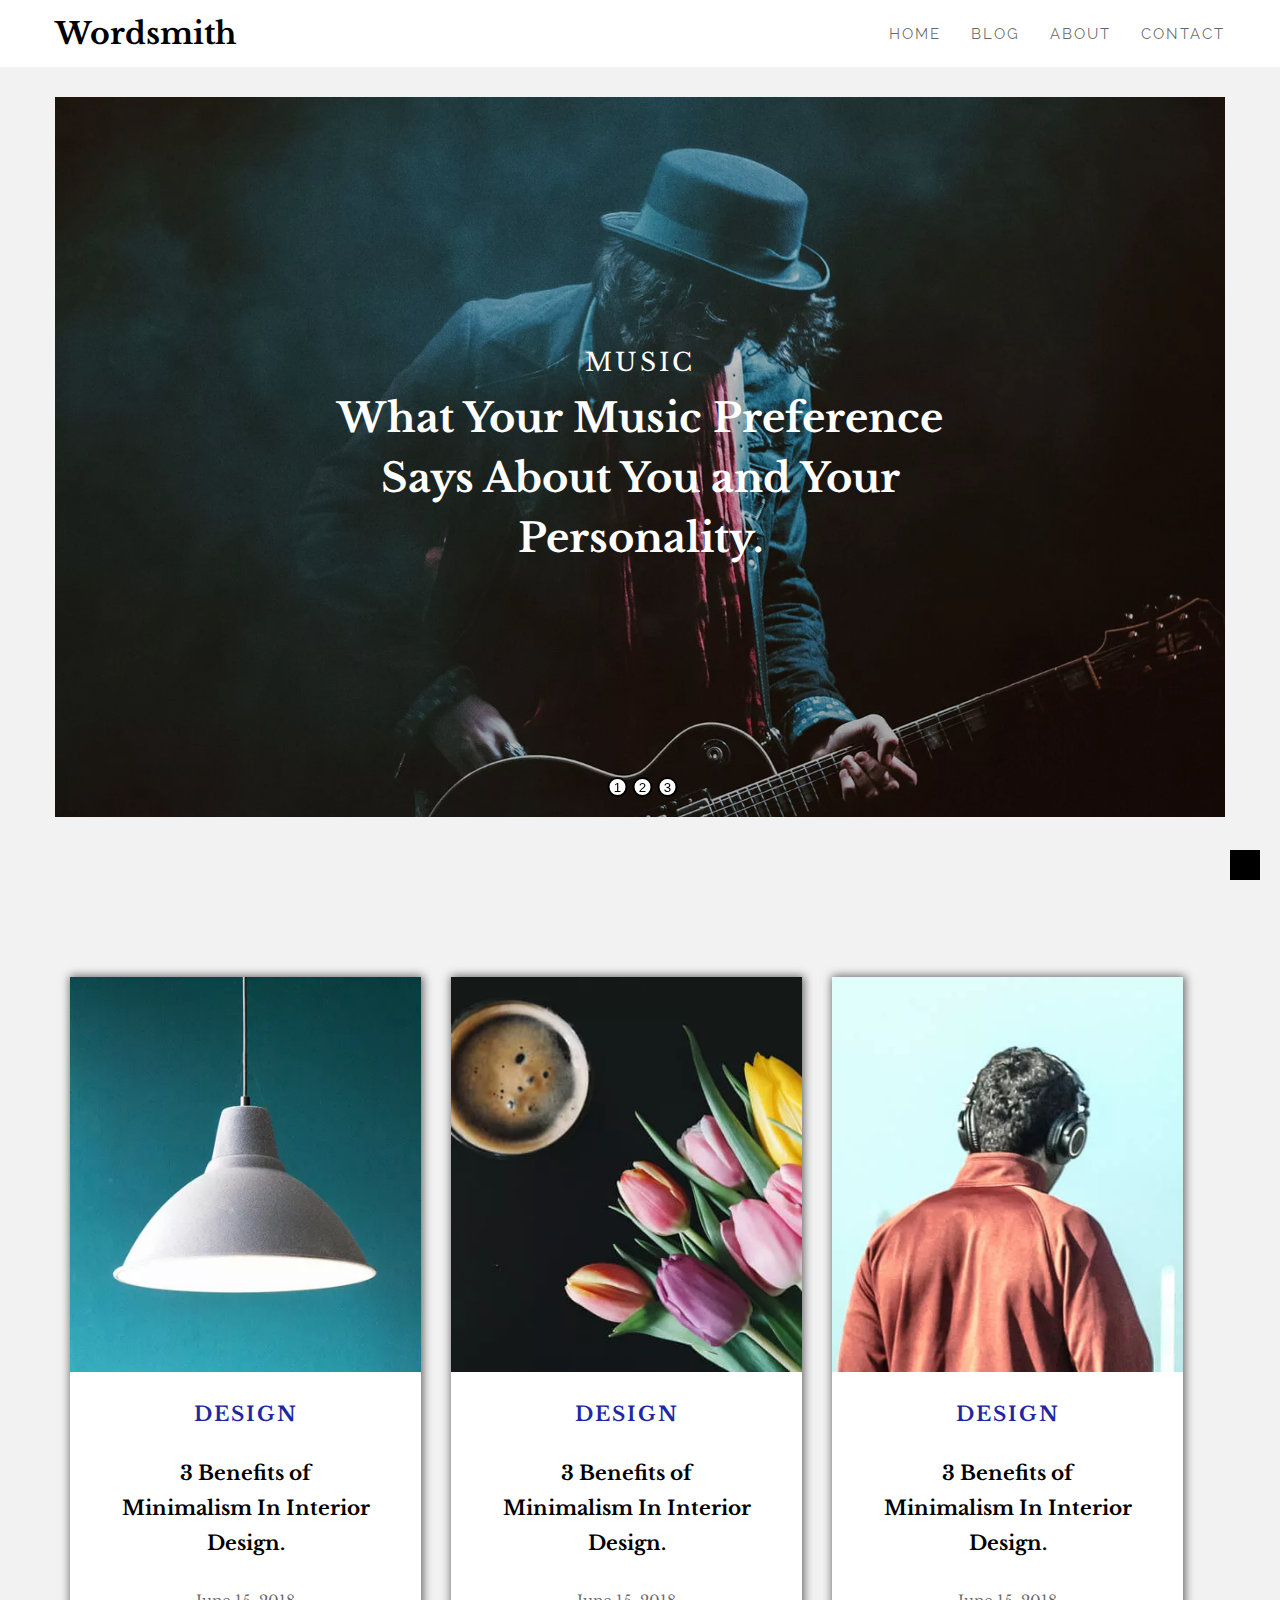
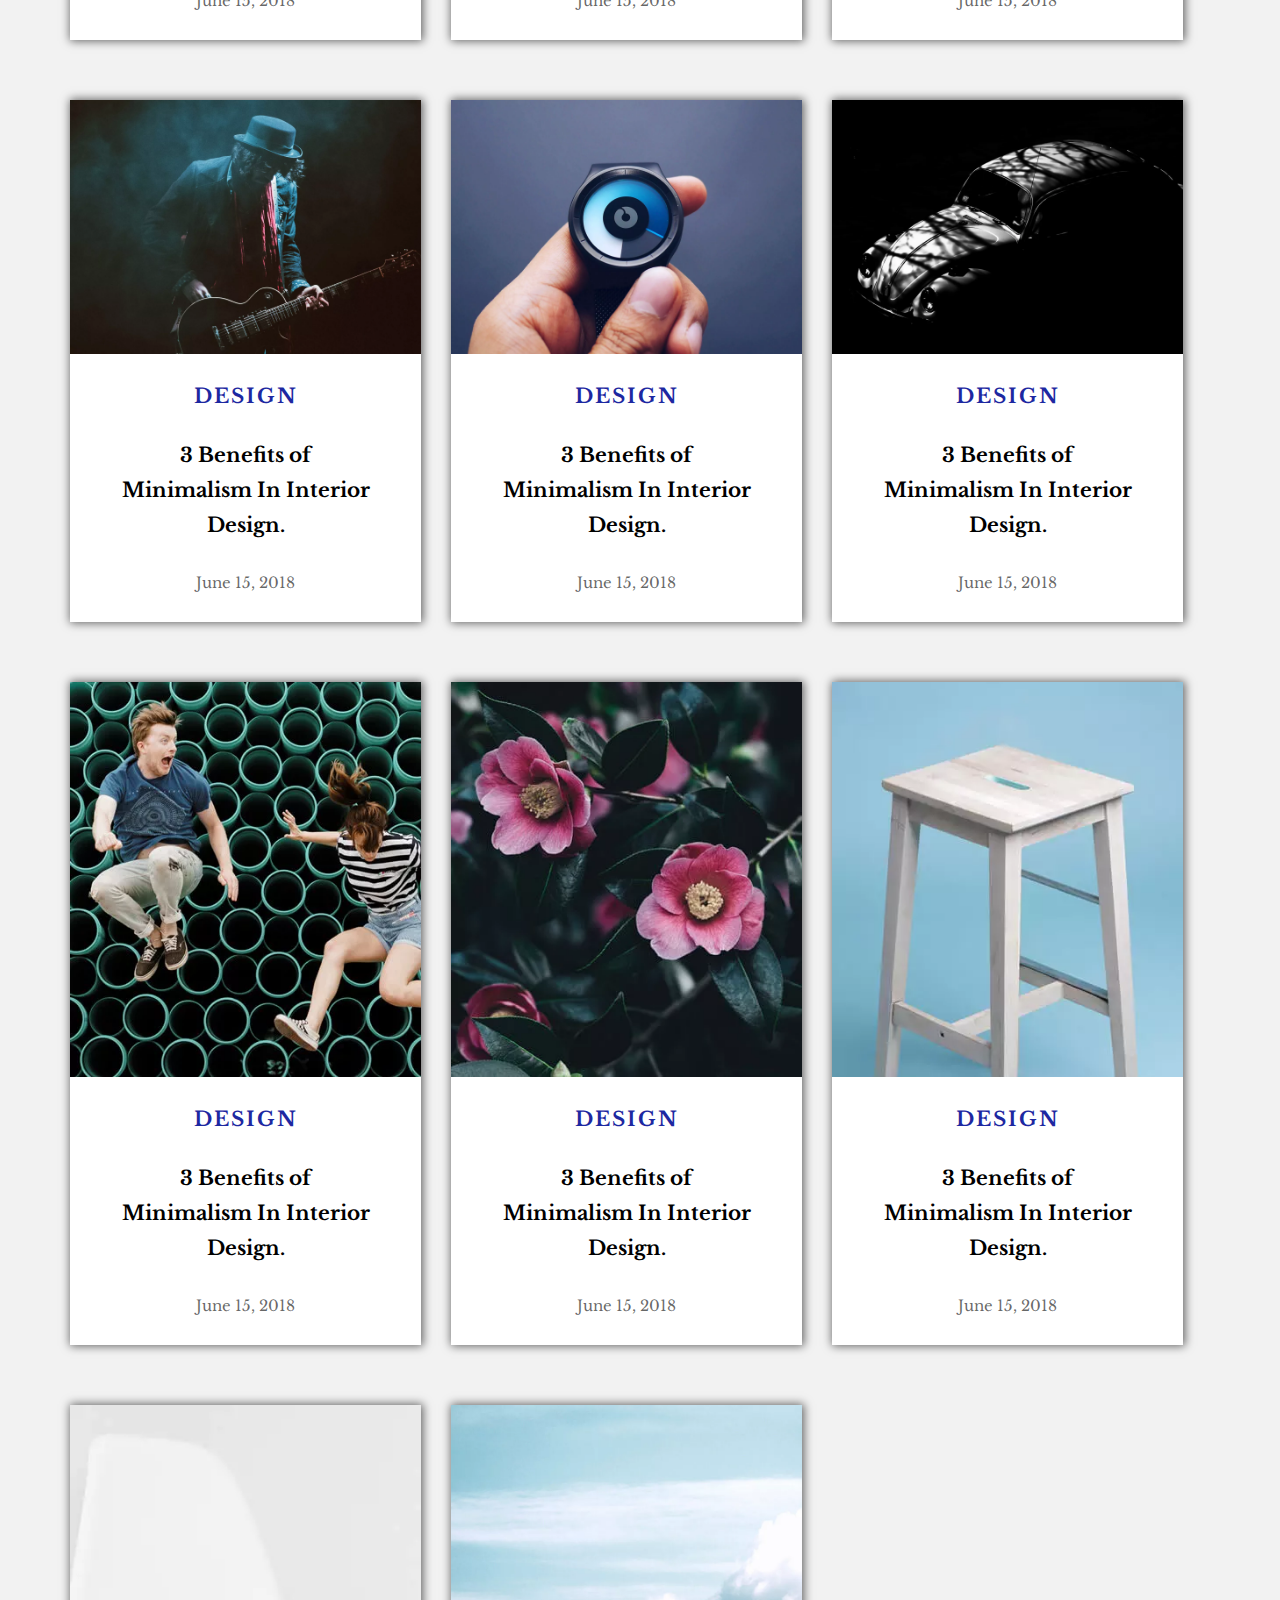
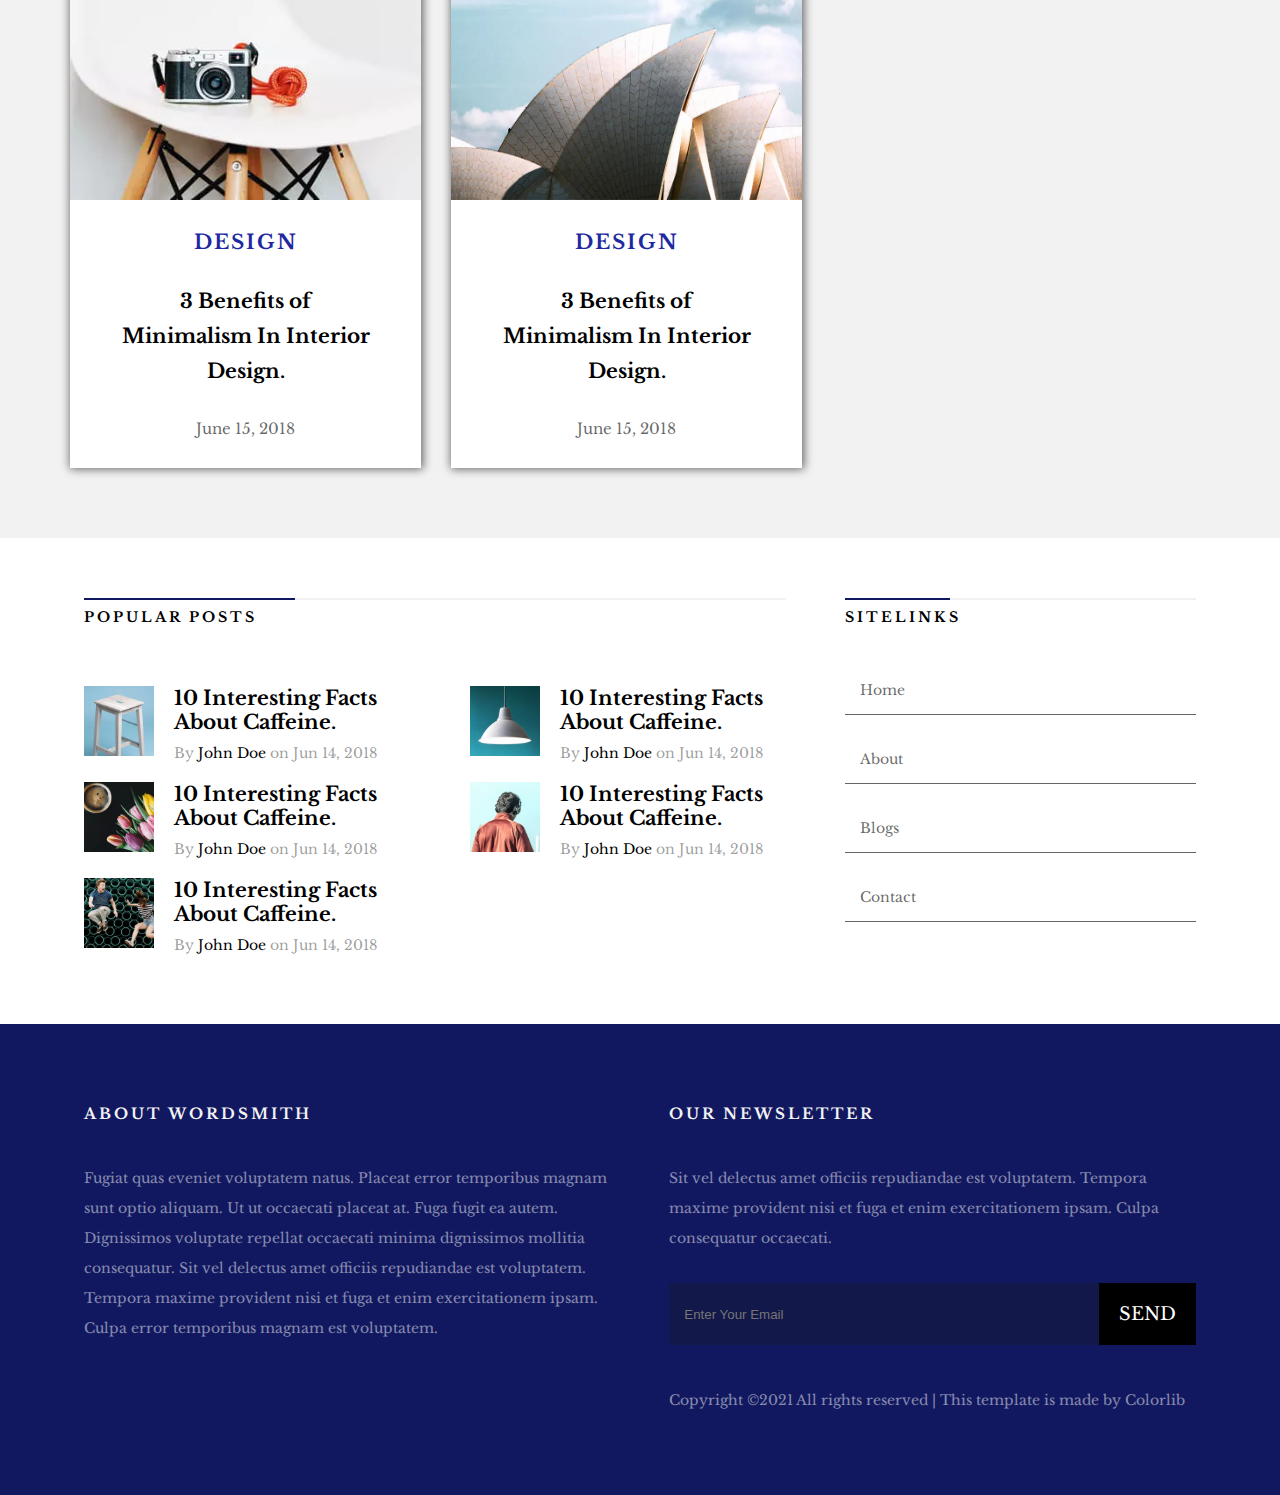
<file: index.html>
<!DOCTYPE html>
<html lang="en">
<head>
    <meta charset="UTF-8">
    <meta http-equiv="X-UA-Compatible" content="IE=edge">
    <meta name="viewport" content="width=device-width, initial-scale=1.0">
     <!-- font awsome -->
     <link rel="stylesheet" href="https://use.fontawesome.com/releases/v5.15.3/css/all.css" integrity="sha384-SZXxX4whJ79/gErwcOYf+zWLeJdY/qpuqC4cAa9rOGUstPomtqpuNWT9wdPEn2fk" crossorigin="anonymous">
      <link rel="stylesheet" href="css/slick.css"> 
    <link rel="stylesheet" href="css/style.css">

    <title>My blog</title>
</head>
<body>
    <!-- ================================
        header Part Starts
    ======================================-->
      <header>
          <div class="container header-cont">
              <div class="header-logo">
                  <a href="index.html">Wordsmith</a>
              </div>
              <div class="nav-icon">
                  <a href="#"><i class="fas fa-bars"></i></a>
              </div>
              <nav>
                  <ul>
                        <li><a href="index.html">Home</a></li>
                        <li><a href="blog.html">Blog</a>
                          <div class="dropdown-menu">
                              <ul>
                                  <li><a href="">Blog-1</a></li>
                                  <li><a href="">Blog-2</a></li>
                                  <li><a href="">Blog-3</a></li>
                              </ul>
                          </div>
                        </li>
                        <li><a href="about.html">About</a></li>
                        <li><a href="contact-us.html">Contact</a></li>
                  </ul>
              </nav>
          </div>
      </header>
    <!-- ================================
        header Part ends
    ======================================-->
    <div class="top-btn">
        <a href="#" id="top"><i class="fas fa-arrow-circle-up"></i></a>
    </div>
      <!-- ================================
        banner Part Starts
    ======================================-->
        <section id="banner">
            <div class="container">
                <div class="banner-slider responsive">
                    <div class="banner-1">
                      <div class="banner-texts">
                        <p>Music</p>
                        <a href="blog.html">What Your Music Preference Says About You and Your Personality.</a>
                      </div>
                      </div>

                   

                      <div class="banner-1 banner-2">
                          <div class="banner-texts">
                            <p>Management</p>
                            <a href="blog.html">The Pomodoro Technique Really Works.</a>
                          </div>
                      </div>

                      <div class="banner-1 banner-3">
                        <div class="banner-texts">
                          <p>Management</p>
                          <a href="blog.html">The Pomodoro Technique Really Works.</a>
                        </div>
                    </div>
                </div>
            </div>
        </section>
    <!-- ================================
        banner Part ends
    ======================================-->
      <!-- ================================
        blog page Part Starts
    ======================================-->
   <section id="blog">
      <div class="container">
          <div class="blog-row">
              <div class="blog-col">
                  <div class="blog-img">
                      <img src="images/blog-1.webp" alt="">
                      <div class="overly"><i class="fas fa-ellipsis-h"></i></div>
                  </div>
                  <div class="blog-text">
                      <p>Design</p>
                      <a href="">3 Benefits of Minimalism In Interior Design.</a>
                      <span>June 15, 2018</span>
                  </div>
              </div>

              <div class="blog-col">
                <div class="blog-img">
                    <img src="images/blog-2.webp" alt="">
                    <div class="overly"><i class="fas fa-ellipsis-h"></i></div>
                </div>
                <div class="blog-text">
                    <p>Design</p>
                    <a href="">3 Benefits of Minimalism In Interior Design.</a>
                    <span>June 15, 2018</span>
                </div>
            </div>


            <div class="blog-col">
              <div class="blog-img">
                  <img src="images/blog-3.webp" alt="">
                  <div class="overly"><i class="fas fa-ellipsis-h"></i></div>
              </div>
              <div class="blog-text">
                  <p>Design</p>
                  <a href="">3 Benefits of Minimalism In Interior Design.</a>
                  <span>June 15, 2018</span>
              </div>
          </div>

          <div class="blog-col">
            <div class="blog-img">
                <img src="images/banner.webp" alt="">
                <div class="overly"><i class="fas fa-ellipsis-h"></i></div>
            </div>
            <div class="blog-text">
                <p>Design</p>
                <a href="">3 Benefits of Minimalism In Interior Design.</a>
                <span>June 15, 2018</span>
            </div>
        </div>


        <div class="blog-col">
          <div class="blog-img">
              <img src="images/banner-2.webp" alt="">
              <div class="overly"><i class="fas fa-ellipsis-h"></i></div>
          </div>
          <div class="blog-text">
              <p>Design</p>
              <a href="">3 Benefits of Minimalism In Interior Design.</a>
              <span>June 15, 2018</span>
          </div>
      </div>


      <div class="blog-col">
        <div class="blog-img">
            <img src="images/banner-3.webp" alt="">
            <div class="overly"><i class="fas fa-ellipsis-h"></i></div>
        </div>
        <div class="blog-text">
            <p>Design</p>
            <a href="">3 Benefits of Minimalism In Interior Design.</a>
            <span>June 15, 2018</span>
        </div>
    </div>


    <div class="blog-col">
      <div class="blog-img">
          <img src="images/blog-4.webp" alt="">
          <div class="overly"><i class="fas fa-ellipsis-h"></i></div>
      </div>
      <div class="blog-text">
          <p>Design</p>
          <a href="">3 Benefits of Minimalism In Interior Design.</a>
          <span>June 15, 2018</span>
      </div>
  </div>

  <div class="blog-col">
    <div class="blog-img">
        <img src="images/blog-5.webp" alt="">
        <div class="overly"><i class="fas fa-ellipsis-h"></i></div>
    </div>
    <div class="blog-text">
        <p>Design</p>
        <a href="">3 Benefits of Minimalism In Interior Design.</a>
        <span>June 15, 2018</span>
    </div>
</div>


<div class="blog-col">
  <div class="blog-img">
      <img src="images/blog-6.webp" alt="">
      <div class="overly"><i class="fas fa-ellipsis-h"></i></div>
  </div>
  <div class="blog-text">
      <p>Design</p>
      <a href="">3 Benefits of Minimalism In Interior Design.</a>
      <span>June 15, 2018</span>
  </div>
</div>



<div class="blog-col">
  <div class="blog-img">
      <img src="images/blog-7.webp" alt="">
      <div class="overly"><i class="fas fa-ellipsis-h"></i></div>
  </div>
  <div class="blog-text">
      <p>Design</p>
      <a href="">3 Benefits of Minimalism In Interior Design.</a>
      <span>June 15, 2018</span>
  </div>
</div>


<div class="blog-col">
  <div class="blog-img">
      <img src="images/blog-8.jpg" alt="">
      <div class="overly"><i class="fas fa-ellipsis-h"></i></div>
  </div>
  <div class="blog-text">
      <p>Design</p>
      <a href="">3 Benefits of Minimalism In Interior Design.</a>
      <span>June 15, 2018</span>
  </div>
</div>
          </div>
      </div>
   </section>
    <!-- ================================
        blog page Part ends
    ======================================-->
      <!-- ================================
        footer Part Starts
    ======================================-->
      <footer>
          <div class="container">
                <div class="footer-row">
                    <div class="footer-col">
                        <div class="common-header">
                            <h3>Popular Posts</h3>
                        </div>

                        <div class="post-row">
                            <div class="post-col">
                                <div class="post-img">
                                    <img src="images/blog-6.webp"alt="">
                                </div>
                                <div class="post-text">
                                  <h4>10 Interesting Facts About Caffeine.</h4>
                                  <p> By <span>John Doe</span> on Jun 14, 2018 </p>
                                </div>
                            </div>

                            <div class="post-col">
                              <div class="post-img">
                                  <img src="images/blog-1.webp"alt="">
                              </div>
                              <div class="post-text">
                                <h4>10 Interesting Facts About Caffeine.</h4>
                                <p> By <span>John Doe</span> on Jun 14, 2018 </p>
                              </div>
                          </div>


                          <div class="post-col">
                            <div class="post-img">
                                <img src="images/blog-2.webp"alt="">
                            </div>
                            <div class="post-text">
                              <h4>10 Interesting Facts About Caffeine.</h4>
                              <p> By <span>John Doe</span> on Jun 14, 2018 </p>
                            </div>
                        </div>

                        <div class="post-col">
                          <div class="post-img">
                              <img src="images/blog-3.webp"alt="">
                          </div>
                          <div class="post-text">
                            <h4>10 Interesting Facts About Caffeine.</h4>
                            <p> By <span>John Doe</span> on Jun 14, 2018 </p>
                          </div>
                      </div>

                      <div class="post-col">
                        <div class="post-img">
                            <img src="images/blog-4.webp"alt="">
                        </div>
                        <div class="post-text">
                          <h4>10 Interesting Facts About Caffeine.</h4>
                          <p> By <span>John Doe</span> on Jun 14, 2018 </p>
                        </div>
                    </div>

                        </div>
                    </div>


                    <div class=" col-2">
                      <div class="common-header">
                      <h3>Sitelinks</h3>
                      </div>
                      <div class="site-link">
                        <ul>
                            <li><a href="index.html">Home</a></li>
                            
                            <li><a href="about.html">About</a></li>
                            <li><a href="blog.html">Blogs</a></li>
                            <li><a href="contact-us.html">Contact</a></li>
                        </ul>
                      </div>
                    </div>
                </div>
          </div>


          <div class="newsletter-part">
              <div class="container">
                    <div class="news-row">
                        <div class="news-col">
                            <div class="header">
                                <h3>About Wordsmith</h3>
                            </div>
                            <div class="text">
                                <p>Fugiat quas eveniet voluptatem natus. Placeat error temporibus magnam sunt optio aliquam. Ut ut occaecati placeat at. Fuga fugit ea autem. Dignissimos voluptate repellat occaecati minima dignissimos mollitia consequatur. Sit vel delectus amet officiis repudiandae est voluptatem. Tempora maxime provident nisi et fuga et enim exercitationem ipsam. Culpa error temporibus magnam est voluptatem.</p>
                            </div>
                            <div class="social-links">
                                <a href=""><i class="fab fa-facebook-f"></i></a>
                                <a href=""><i class="fab fa-twitter"></i></a>
                                <a href=""><i class="fab fa-instagram"></i></a>
                                <a href=""><i class="fab fa-pinterest-p"></i></a>
                                <a href=""><i class="fab fa-youtube"></i></a>
                            </div>
                        </div>

                        <div class="news-col">
                          <div class="header">
                            <h3>Our Newsletter</h3>
                        </div>
                        <div class="text">
                            <p>Sit vel delectus amet officiis repudiandae est voluptatem. Tempora maxime provident nisi et fuga et enim exercitationem ipsam. Culpa consequatur occaecati.</p>
                        </div>
                        <div class="form">
                            <input type="email" name="" id="femail" placeholder="Enter Your Email">
                            <button type="submit">Send</button>
                        </div>
                        <div class="text">
                            <p>
                              Copyright ©2021 All rights reserved | This template is made by Colorlib
                              </p>
                        </div>
                        </div>
                    </div>
              </div>
          </div>
      </footer>
    <!-- ================================
        footer Part ends
    ======================================-->
      <!-- ================================
        Part Starts
    ======================================-->

    <!-- ================================
        Part ends
    ======================================-->
      <!-- ================================
        Part Starts
    ======================================-->

    <!-- ================================
        Part ends
    ======================================-->
      <!-- ================================
        Part Starts
    ======================================-->

    <!-- ================================
        Part ends
    ======================================-->
      <!-- ================================
        Part Starts
    ======================================-->
       
    <!-- ================================
        Part ends
    ======================================-->
    
  <script src="js/jquery-3.6.0.min.js"></script>
  <script src="js/slick.min.js"></script>

  <script src="js/index.js"></script>
</body>
</html>
</file>
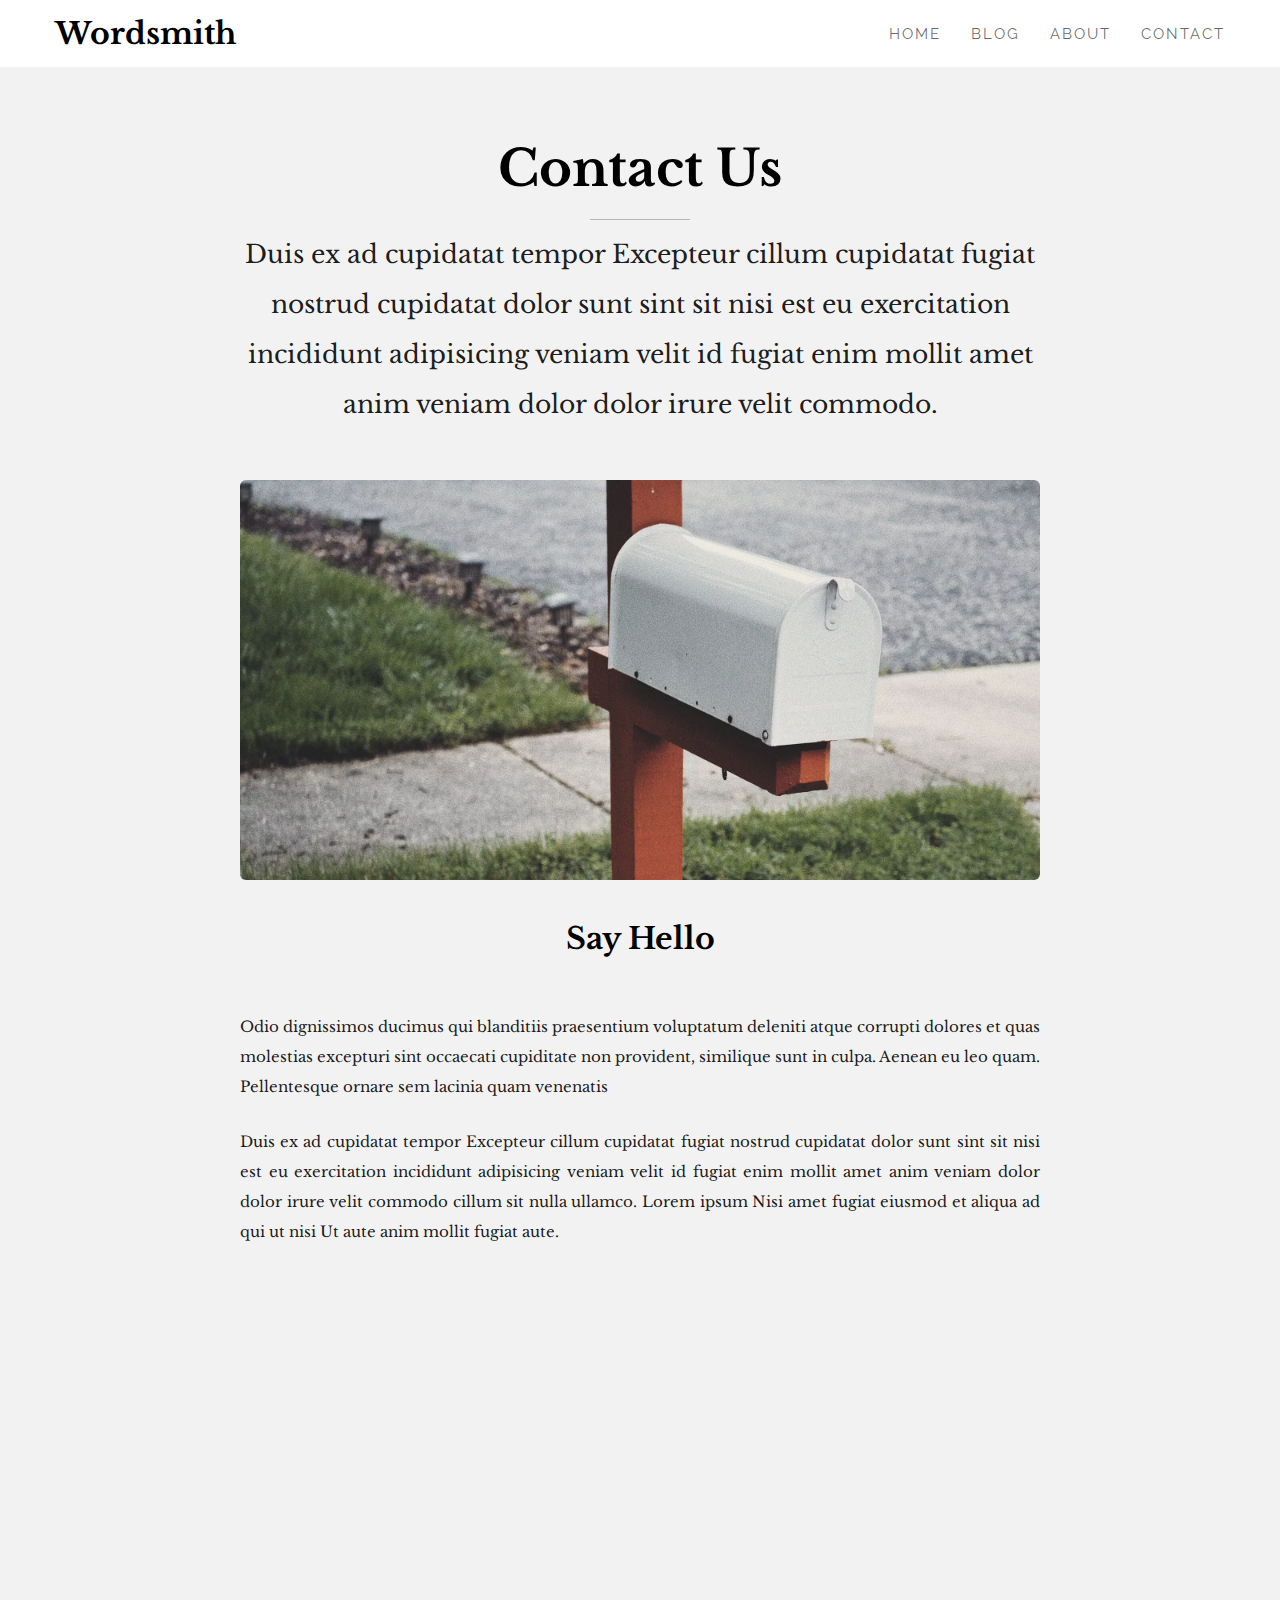
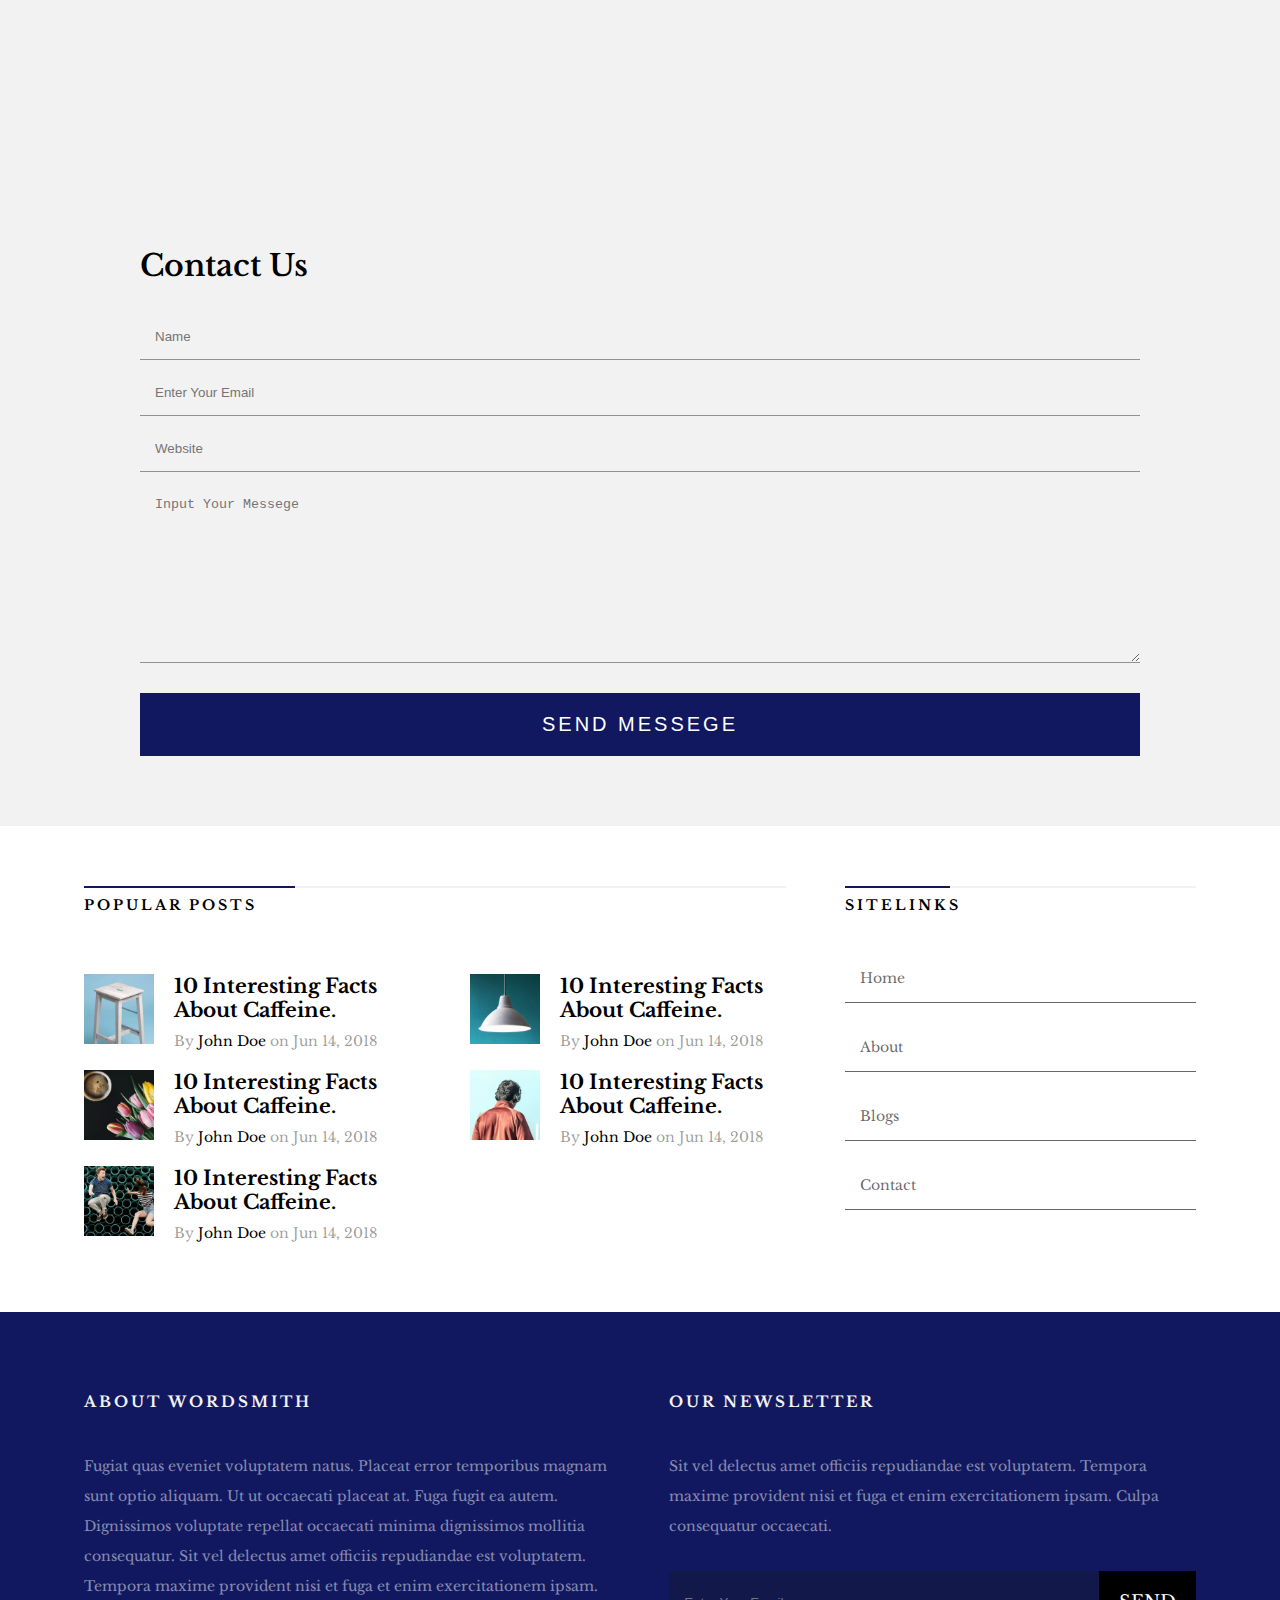
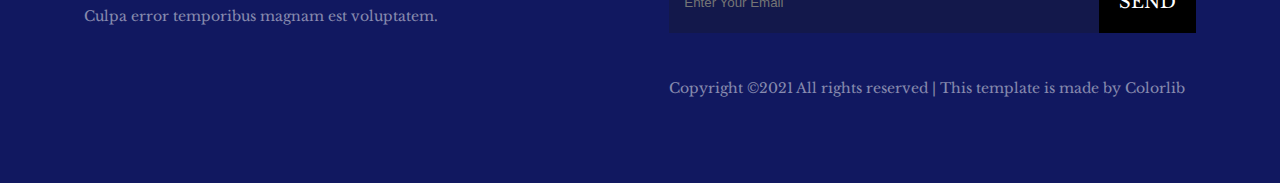
<file: contact-us.html>
<!DOCTYPE html>
<html lang="en">
<head>
    <meta charset="UTF-8">
    <meta http-equiv="X-UA-Compatible" content="IE=edge">
    <meta name="viewport" content="width=device-width, initial-scale=1.0">
     <!-- font awsome -->
     <link rel="stylesheet" href="https://use.fontawesome.com/releases/v5.15.3/css/all.css" integrity="sha384-SZXxX4whJ79/gErwcOYf+zWLeJdY/qpuqC4cAa9rOGUstPomtqpuNWT9wdPEn2fk" crossorigin="anonymous">
    <link rel="stylesheet" href="css/slick.css">
    <link rel="stylesheet" href="css/style.css">

    <title>My Blog</title>
</head>
<body>
    <!-- ================================
        header Part Starts
    ======================================-->
    <header>
        <div class="container header-cont">
            <div class="header-logo">
                <a href="index.html">Wordsmith</a>
            </div>
            <div class="nav-icon">
                <a href="#"><i class="fas fa-bars"></i></a>
            </div>
            <nav>
                <ul>
                      <li><a href="index.html">Home</a></li>
                      <li><a href="blog.html">Blog</a>
                        <div class="dropdown-menu">
                            <ul>
                                <li><a href="">Blog-1</a></li>
                                <li><a href="">Blog-2</a></li>
                                <li><a href="">Blog-3</a></li>
                            </ul>
                        </div>
                      </li>
                      <li><a href="about.html">About</a></li>
                      <li><a href="">Contact</a></li>
                </ul>
            </nav>
        </div>
    </header>
    <!-- ================================
        header Part ends
    ======================================-->
      <!-- ================================
        banner Part Starts
    ======================================-->
        <section id="contact-us-banner">
                <div class="container-2">
                        <div class="banner-contents">
                            <h1>Contact Us</h1>
                            <p>Duis ex ad cupidatat tempor Excepteur cillum cupidatat fugiat nostrud cupidatat dolor sunt sint sit nisi est eu exercitation incididunt adipisicing veniam velit id fugiat enim mollit amet anim veniam dolor dolor irure velit commodo.</p>
                            <div class="image">
                            <img src="images/contact.webp" alt="">
                        </div>
                            <h5>Say Hello</h5>
                            <span>Odio dignissimos ducimus qui blanditiis praesentium voluptatum deleniti atque corrupti dolores et quas molestias excepturi sint occaecati cupiditate non provident, similique sunt in culpa. Aenean eu leo quam. Pellentesque ornare sem lacinia quam venenatis </span>
                            <span>Duis ex ad cupidatat tempor Excepteur cillum cupidatat fugiat nostrud cupidatat dolor sunt sint sit nisi est eu exercitation incididunt adipisicing veniam velit id fugiat enim mollit amet anim veniam dolor dolor irure velit commodo cillum sit nulla ullamco. Lorem ipsum Nisi amet fugiat eiusmod et aliqua ad qui ut nisi Ut aute anim mollit fugiat aute. </span>
                            <iframe src="https://www.google.com/maps/embed?pb=!1m18!1m12!1m3!1d31834.610963661416!2d90.2540557746835!3d23.852063602885778!2m3!1f0!2f0!3f0!3m2!1i1024!2i768!4f13.1!3m3!1m2!1s0x3755ebd3d6df9569%3A0x277b3819d4da3e91!2sSavar%20Union!5e0!3m2!1sen!2sbd!4v1627990067497!5m2!1sen!2sbd" width="800" height="450" style="border:0;" allowfullscreen="" loading="lazy" class="map"></iframe>
                        </div>



                        <div class="form-part">
                            <h3>Contact Us</h3>

                            <form action="">
                                <input type="text" name="" id="fname" placeholder="Name">
                                <div id="fname_error"></div>
                                <input type="email" name="" id="femail" placeholder="Enter Your Email">
                                <div id="femail_error"></div>
                                <input type="text" name="" id="fweb" placeholder="Website">
                                <textarea name="" id="" cols="30" rows="10" id="ftext" placeholder="Input Your Messege"></textarea>
                                
                                <button type="submit" onclick="return error_msg()">Send Messege</button>
                            </form>
                        </div>
                </div>
        </section>
    <!-- ================================
        banner Part ends
    ======================================-->
      <!-- ================================
        Part Starts
    ======================================-->
   
    <!-- ================================
        footer Part ends
    ======================================-->
    <footer>
        <div class="container">
              <div class="footer-row">
                  <div class="footer-col">
                      <div class="common-header">
                          <h3>Popular Posts</h3>
                      </div>

                      <div class="post-row">
                          <div class="post-col">
                              <div class="post-img">
                                  <img src="images/blog-6.webp"alt="">
                              </div>
                              <div class="post-text">
                                <h4>10 Interesting Facts About Caffeine.</h4>
                                <p> By <span>John Doe</span> on Jun 14, 2018 </p>
                              </div>
                          </div>

                          <div class="post-col">
                            <div class="post-img">
                                <img src="images/blog-1.webp"alt="">
                            </div>
                            <div class="post-text">
                              <h4>10 Interesting Facts About Caffeine.</h4>
                              <p> By <span>John Doe</span> on Jun 14, 2018 </p>
                            </div>
                        </div>


                        <div class="post-col">
                          <div class="post-img">
                              <img src="images/blog-2.webp"alt="">
                          </div>
                          <div class="post-text">
                            <h4>10 Interesting Facts About Caffeine.</h4>
                            <p> By <span>John Doe</span> on Jun 14, 2018 </p>
                          </div>
                      </div>

                      <div class="post-col">
                        <div class="post-img">
                            <img src="images/blog-3.webp"alt="">
                        </div>
                        <div class="post-text">
                          <h4>10 Interesting Facts About Caffeine.</h4>
                          <p> By <span>John Doe</span> on Jun 14, 2018 </p>
                        </div>
                    </div>

                    <div class="post-col">
                      <div class="post-img">
                          <img src="images/blog-4.webp"alt="">
                      </div>
                      <div class="post-text">
                        <h4>10 Interesting Facts About Caffeine.</h4>
                        <p> By <span>John Doe</span> on Jun 14, 2018 </p>
                      </div>
                  </div>

                      </div>
                  </div>


                  <div class=" col-2">
                    <div class="common-header">
                    <h3>Sitelinks</h3>
                    </div>
                    <div class="site-link">
                        <ul>
                            <li><a href="index.html">Home</a></li>
                            
                            <li><a href="about.html">About</a></li>
                            <li><a href="blog.html">Blogs</a></li>
                            <li><a href="contact-us.html">Contact</a></li>
                        </ul>
                    </div>
                  </div>
              </div>
        </div>


        <div class="newsletter-part">
            <div class="container">
                  <div class="news-row">
                      <div class="news-col">
                          <div class="header">
                              <h3>About Wordsmith</h3>
                          </div>
                          <div class="text">
                              <p>Fugiat quas eveniet voluptatem natus. Placeat error temporibus magnam sunt optio aliquam. Ut ut occaecati placeat at. Fuga fugit ea autem. Dignissimos voluptate repellat occaecati minima dignissimos mollitia consequatur. Sit vel delectus amet officiis repudiandae est voluptatem. Tempora maxime provident nisi et fuga et enim exercitationem ipsam. Culpa error temporibus magnam est voluptatem.</p>
                          </div>
                          <div class="social-links">
                              <a href=""><i class="fab fa-facebook-f"></i></a>
                              <a href=""><i class="fab fa-twitter"></i></a>
                              <a href=""><i class="fab fa-instagram"></i></a>
                              <a href=""><i class="fab fa-pinterest-p"></i></a>
                              <a href=""><i class="fab fa-youtube"></i></a>
                          </div>
                      </div>

                      <div class="news-col">
                        <div class="header">
                          <h3>Our Newsletter</h3>
                      </div>
                      <div class="text">
                          <p>Sit vel delectus amet officiis repudiandae est voluptatem. Tempora maxime provident nisi et fuga et enim exercitationem ipsam. Culpa consequatur occaecati.</p>
                      </div>
                      <div class="form">
                          <input type="email" name="" id="femail" placeholder="Enter Your Email">
                          <button type="submit">Send</button>
                      </div>
                      <div class="text">
                          <p>
                            Copyright ©2021 All rights reserved | This template is made by Colorlib
                            </p>
                      </div>
                      </div>
                  </div>
            </div>
        </div>
    </footer>
      <!-- ================================
        footer Part Starts
    ======================================-->
    
    <!-- ================================
        Part ends
    ======================================-->
      <!-- ================================
        Part Starts
    ======================================-->

    <!-- ================================
        Part ends
    ======================================-->
      <!-- ================================
        Part Starts
    ======================================-->

    <!-- ================================
        Part ends
    ======================================-->
      <!-- ================================
        Part Starts
    ======================================-->

    <!-- ================================
        Part ends
    ======================================-->
      <!-- ================================
        Part Starts
    ======================================-->
       
    <!-- ================================
        Part ends
    ======================================-->
    
  <script src="js/jquery-3.6.0.min.js"></script>
  <script src="js/slick.min.js"></script>
  <script src="js/main.js"></script>
  <script src="js/index.js"></script>
</body>
</html>
</file>
<file: css/style.css>
@import url('https://fonts.googleapis.com/css2?family=Nunito+Sans:wght@200;300;400;600;700;800;900&display=swap');
@import url('https://fonts.googleapis.com/css2?family=Raleway:ital,wght@0,100;0,200;0,300;0,400;0,500;0,600;0,700;0,800;0,900;1,600&display=swap');
@import url('https://fonts.googleapis.com/css2?family=Libre+Baskerville:wght@400;700&family=Raleway:ital,wght@0,100;0,200;0,300;0,400;0,500;0,600;0,700;0,800;0,900;1,600&display=swap');
*{
    margin: 0px;
    padding: 0px;
    box-sizing: border-box;
}
ul,ol{
    list-style: none;
    float: left;
}
a{
    text-decoration: none;
    display: block;
}
.container{
    max-width: 1170px;
    margin: 0px auto;
}
.container-2{
    max-width: 1000px;
    margin: 0 auto;
}
html{
    font-size: 62.5%;
}
img{
    vertical-align: middle;
}
.clr{
    clear: both;
}
.flex{
    display: flex;
}
.justify-between{
    justify-content: space-between;
}
:root{
    --bg-color:#333333;
}
.align-center{
    align-items: center;
}
.text-center{
    text-align: center;
}

body{
    font-family: 'Libre Baskerville', serif;
    background-color: #F2F2F2;
}
/* ============================
    header Part Starts
===========================*/
header{
    background-color: #fff;
}
.header-cont{
    display: flex;
    align-items: center;
    justify-content: space-between;
    padding: 1.5rem 0rem;
}
.header-logo a{
    font-size: 3rem;
    color: black;
    font-weight: 700;
    font-family: 'Libre Baskerville', serif;
}
nav ul{
    display: flex;
    align-items: center;
}
nav ul li{
    position: relative;
}
nav ul li a{
    font-size: 1.5rem;
    color: rgba(0,0,0,0.6);
    display: inline-block;
    margin-left: 3rem;
    letter-spacing: 0.2rem;
    text-transform: uppercase;
    font-family: 'Raleway', sans-serif;
    transition: all linear 0.3s;
    -webkit-transition: all linear 0.3s;
    -moz-transition: all linear 0.3s;
    -ms-transition: all linear 0.3s;
    -o-transition: all linear 0.3s;
}
nav ul li a:hover{
    color: rgba(0,0,0,1)
}
nav ul li:hover .dropdown-menu{
    opacity: 1;
    visibility: visible;
    
}
nav ul li .dropdown-menu{
    position: absolute;
    left: 0px;
    bottom: -14rem;
    background-color: var(--bg-color);
    width: 15rem;
    padding:1rem  2rem;
    opacity: 0;
    z-index: 1000;
    visibility: hidden;
    transition: all ease-in-out 0.4s;
    -webkit-transition: all ease-in-out 0.4s;
    -moz-transition: all ease-in-out 0.4s;
    -ms-transition: all ease-in-out 0.4s;
    -o-transition: all ease-in-out 0.4s;
}
nav ul li .dropdown-menu ul{
    flex-direction: column;
    width: 100%;
    display: block;
    
}
nav ul li .dropdown-menu ul li{
    width: 100%;
    margin-top: 1.5rem;
}
nav ul li .dropdown-menu ul li a{
    text-align: center;
    color: rgba(255, 255, 255,0.6);
    margin-left: 0px;
    transition: all linear 0.3s;
    -webkit-transition: all linear 0.3s;
    -moz-transition: all linear 0.3s;
    -ms-transition: all linear 0.3s;
    -o-transition: all linear 0.3s;
}
nav ul li .dropdown-menu ul li a:hover{
    color: rgba(255, 255, 255,1);
}

.nav-icon a{
    font-size: 3rem;
    display: none;
    color: rgba(0,0,0,0.6);
    transition: all linear 0.3s;
    -webkit-transition: all linear 0.3s;
    -moz-transition: all linear 0.3s;
    -ms-transition: all linear 0.3s;
    -o-transition: all linear 0.3s;
}
.nav-icon a:hover{
    color: rgba(0,0,0,1);

}
/* ============================
    header Part ends
===========================*/
/* ============================
    banner Part Starts
===========================*/
#banner{
    padding: 3rem 0rem;
    
}
.banner-slider{
    display: flex;
    align-items: center;
    width: 100%;
    margin: 0 auto;
    position: relative;
    z-index: 10;
}
.banner-slider .banner-1{
    width: 80%;
    background: linear-gradient(rgba(0,0,0,0.2),rgba(0,0,0,0.3)),
    url(../images/banner.webp);
    background-position: top;
    background-size: cover;
    background-repeat: no-repeat;
    position: relative;
}
.prev-arrow{
    font-size: 3rem;
    color: white;
    position: absolute;
    left: 2rem;
    z-index: 99999;
    transition: all linear 0.4s;
    -webkit-transition: all linear 0.4s;
    -moz-transition: all linear 0.4s;
    -ms-transition: all linear 0.4s;
    -o-transition: all linear 0.4s;
}
.next-arrow{
    font-size: 3rem;
    color: white;
    position: absolute;
    right: 2rem;
    z-index: 99999;
    transition: all linear 0.4s;
    -webkit-transition: all linear 0.4s;
    -moz-transition: all linear 0.4s;
    -ms-transition: all linear 0.4s;
    -o-transition: all linear 0.4s;
}

.prev-arrow:hover{
    color: tomato;
}
.next-arrow:hover{
    color: tomato;
}
.banner-slider .banner-2{
    background: linear-gradient(rgba(0,0,0,0.4),rgba(0,0,0,0.6)),
    url(../images/banner-2.webp);
    background-position: center;
    background-size: cover;
    background-repeat: no-repeat;
}

.banner-slider .banner-3{
    background: linear-gradient(rgba(0,0,0,0.4),rgba(0,0,0,0.6)),
    url(../images/banner-3.webp);
    background-position: center;
    background-size: cover;
    background-repeat: no-repeat;
}

.banner-slider .banner-1 .banner-texts{
    width: 60%;
    margin: 0 auto;
    height: 80vh;
    display: flex;
    align-items: center;
    justify-content: center;
    flex-direction: column;
}
.banner-slider .banner-1 .banner-texts p{
    font-size: 2.5rem;
    color: #fff;
    text-align: center;
    font-weight: 400;
    letter-spacing: 0.3rem;
    text-transform: uppercase;
}

.banner-slider .banner-1 .banner-texts a{
    font-size: 4rem;
    color: #fff;
    text-align: center;
    font-weight:700;
    line-height: 6rem;
    padding-top: 1rem;
    font-family: 'Libre Baskerville', serif;

}
.banner-slider .banner-1 .banner-texts a:hover{
    text-decoration: underline;
}
.slick-slider .slick-dots{
    display: flex;
    position: absolute;
    left: 50%;
    bottom: 2rem;
    transform: translate(-50%);
    -webkit-transform: translate(-50%);
    -moz-transform: translate(-50%);
    -ms-transform: translate(-50%);
    -o-transform: translate(-50%);
}
.slick-slider .slick-dots li button{
    width: 2rem;
    height: 2rem;
    border: 0;
    outline: none;
    background-color: #fff;
    margin-left:0.5rem ;
    border: 0.2rem solid #000;
    border-radius: 50%;
    transition: all ease-in-out 0.3s;
    -webkit-border-radius: 50%;
    -moz-border-radius: 50%;
    -ms-border-radius: 50%;
    -o-border-radius: 50%;
    -webkit-transition: all ease-in-out 0.3s;
    -moz-transition: all ease-in-out 0.3s;
    -ms-transition: all ease-in-out 0.3s;
    -o-transition: all ease-in-out 0.3s;
}
.slick-slider .slick-dots li button:hover{
    background-color: #000;
    color: white;
}
/* ============================
    banner Part ends
===========================*/

/* ============================
    blog Part Starts
===========================*/
#blog{
    padding: 7rem 0rem;
}
.blog-row{
    display: flex;
    align-items: center;
    flex-wrap: wrap;
}
.blog-col{
    width: 30%;
    display: flex;
    align-items: center;
    margin: 6rem 1.5rem 0rem;
    flex-direction:column;
    justify-content: center;
    box-shadow: 0.1rem 0rem 0.9rem 0.1rem rgba(0,0,0,0.6);
    
}
.blog-col .blog-img{
    width:100%;
    margin: 0 auto;
    position: relative;
    overflow: hidden;
    height: 100%;
}
.blog-col .blog-img:hover .overly{
    width: 100%;
    opacity: 1;
    visibility: visible;
}
.blog-col .blog-img:hover img{
    transform:scale(1.05);
    -webkit-transform:scale(1.1);
    -moz-transform:scale(1.05);
    -ms-transform:scale(1.05);
    -o-transform:scale(1.05);
}
.blog-col .blog-img .overly{
    position: absolute;
    top: 0px;
    left: 0px;
    width: 0%;
    height: 100%;
    background-color: rgba(255, 255, 255,0.8);
    display: flex;
    opacity: 0;
    visibility: hidden;
    align-items: center;
    justify-content: center;
    transition: all ease-in-out 0.4s;
    -webkit-transition: all ease-in-out 0.4s;
    -moz-transition: all ease-in-out 0.4s;
    -ms-transition: all ease-in-out 0.4s;
    -o-transition: all ease-in-out 0.4s;
}
.blog-col .blog-img .overly i{
    font-size: 2rem;
    color: #000;
}
.blog-col .blog-img img{
    width: 100%;
    max-width: 100%;
    object-fit: cover;
    transition: all ease-in-out 0.4s;
    -webkit-transition: all ease-in-out 0.4s;
    -moz-transition: all ease-in-out 0.4s;
    -ms-transition: all ease-in-out 0.4s;
    -o-transition: all ease-in-out 0.4s;
}
.blog-col .blog-text{
    width: 100%;
    margin: 0 auto;
    padding: 3rem 5rem;
    background-color: #fff;
   
}
.blog-col .blog-text p{
    font-size: 2rem;
    color: #1d28a1;
    letter-spacing: 0.2rem;
    font-weight: 700;
    text-transform: uppercase;
    text-align: center;
    font-family: 'Libre Baskerville', serif;
}

.blog-col .blog-text a{
    font-size: 2rem;
    color: black;
    text-align: center;
    font-family: 'Libre Baskerville', serif;
    font-weight:700;
    line-height:3.5rem;
    padding-top: 3rem;
}
.blog-col .blog-text span{
    font-size: 1.5rem;
    color: rgba(0,0,0,0.6);
    display: block;
    text-align: center;
    margin-top: 3rem;
    font-family: 'Libre Baskerville', serif;
}

/* ============================
    blog Part ends
===========================*/
/* ============================
    footer Part Starts
===========================*/
footer{
    padding: 0rem 0rem;
    background-color: #fff;
}
.footer-row{
    padding: 7rem 0rem;
    display: flex;
    justify-content: space-around;
}
.col-2{
    width: 30%;
}
.footer-col{
    width: 60%;
}
 .common-header h3{
    font-size: 1.4rem;
    text-transform: uppercase;
    letter-spacing: 0.3rem;
    position: relative;
}
 .common-header h3:after{
    content: '';
    position: absolute;
    top: -1rem;
    left: 0rem;
    width: 100%;
    height: 0.2rem;
    background-color: #F2F2F2;

}
 .common-header h3:before{
    content: '';
    position: absolute;
    top: -1rem;
    left: 0rem;
    width: 30%;
    height: 0.2rem;
    background-color: #111860;
    z-index: 1;
}

.post-row{
    margin-top: 4rem;
    display: flex;
    align-items: center;
    justify-content: space-between;
    flex-wrap: wrap;
}
.post-col{
    display: flex;
    width: 45%;
    margin-top: 2rem;
}
.post-img img{
    width: 7rem;
    height: 7rem;
    object-fit: cover;
}
.post-text{
    margin-left: 2rem;
}
.post-text h4{
    font-size: 2rem;
    color: black;
    font-weight: 700;
}

.post-text p{
    font-size: 1.4rem;
    color: rgba(0,0,0,0.4);
    font-weight: 400;
    padding-top: 1rem;
}
.post-text p span{
    color: #000;
}

.site-link {
    margin-top: 2rem;
}
.site-link ul{
    width: 100%;
}
.site-link ul li{
    margin-top: 2rem;
    width: 100%;
}
.site-link ul li a{
    font-size: 1.4rem;
    color: rgba(0,0,0,0.6);
    padding: 1.5rem;
    border-bottom: 1px solid rgba(0,0,0,0.6);
    transition: all linear 0.4s;
    -webkit-transition: all linear 0.4s;
    -moz-transition: all linear 0.4s;
    -ms-transition: all linear 0.4s;
    -o-transition: all linear 0.4s;
}

.site-link ul li a:hover{
    color: #000;
}

.newsletter-part{
    padding: 8rem 0rem;
    background-color:#111860;
}
.newsletter-part .news-row{
    display: flex;
    justify-content: space-around;
}
.newsletter-part .news-row .news-col{
    width: 45%;
}
.newsletter-part .news-row .news-col .header h3{
    font-size: 1.5rem;
    color: #f2f2f2;
    text-transform: uppercase;
    letter-spacing: 0.3rem;
}
.newsletter-part .news-row .news-col .text {
    margin-top: 4rem;

}
.newsletter-part .news-row .news-col .social-links{
    display: flex;
    margin-top: 5rem;
}
.newsletter-part .news-row .news-col .social-links a:first-child{
    margin-left: 0rem;
}
.newsletter-part .news-row .news-col .social-links a{
    font-size: 3rem;
    color: white;
    margin-left: 3rem;
}
.newsletter-part .news-row .news-col .text p{
    font-size: 1.4rem;
    color: rgba(255, 255, 255, 0.5);
    line-height: 3rem;
}

.newsletter-part .news-row .news-col .form{
    display: flex;
    width: 100%;
    margin-top: 3rem;
}
.newsletter-part .news-row .news-col .form input{
    width: 100%;
    border: 0;
    outline: none;
    background-color: #13184b;
    padding: 1.5rem;
    color: white;
}
.newsletter-part .news-row .news-col .form button{
    padding: 2rem;
    outline: none;
    border: 0;
    background-color: #000;
    color: white;
    font-size: 1.8rem;
    text-transform: uppercase;
    font-family: 'Libre Baskerville', serif;
}
/* ============================
    footer Part ends
===========================*/
.top-btn a{
    font-size: 3rem;
    color: white;
    background-color: #000;
    padding: 1.5rem;
    display: inline-block;
    z-index: 9999999;
    position: fixed;
    bottom: 2rem;
    right: 2rem;
}

/* ============================
    contact-us-page Part Starts
===========================*/
#contact-us-banner{
    padding:7rem 0rem;
    background-color: #f2f2f2;
}

.banner-contents h1{
    font-size: 5rem;
    font-weight: 700;
    position: relative;
}
.banner-contents h1:after{
    bottom: -2rem;
    position: absolute;
    content: '';
    left: 50%;
    transform: translateX(-50%);
    background-color: rgb(184, 184, 184);
    width: 10rem;
    height: 0.1rem;
    -webkit-transform: translateX(-50%);
    -moz-transform: translateX(-50%);
    -ms-transform: translateX(-50%);
    -o-transform: translateX(-50%);
}
.banner-contents h5{
    font-size: 3rem;
    font-weight: 700;
    margin-top: 4rem;
    margin-bottom: 3rem;
}
.banner-contents p{
    font-size: 2.5rem;
    font-weight: 300;
    line-height: 5rem;
    color: rgba(0,0,0,0.9);
    text-align: center;
    margin-top: 3rem;
    margin-bottom: 5rem;
}
.banner-contents span{
    font-size: 1.5rem;
    font-weight: 300;
    line-height: 3rem;
    color: rgba(0,0,0,0.9);
    margin-top: 2.5rem;
    text-align: justify;
}
.banner-contents{
    width: 80%;
    margin: 0 auto;
    display: flex;
    align-items: center;
    flex-direction: column;
}

.banner-contents .image{
    width: 100%;
    
}
.banner-contents .image img{
    width: 100%;
    max-width: 100%;
    object-fit: cover;
    border-radius: 0.6rem;
    -webkit-border-radius: 0.6rem;
    -moz-border-radius: 0.6rem;
    -ms-border-radius: 0.6rem;
    -o-border-radius: 0.6rem;
}
.map{
    margin: 5rem 0rem;
}
.form-part{
    margin-top: 5rem;
}
.form-part h3{
    font-size: 3rem;
    font-weight: 600;
}

form{
    width: 100%;
    margin-top: 3rem;
}

form input{
    width: 100%;
    padding: 1.5rem;
    display: block;
    outline: none;
    border: 0;
    background-color: transparent;
    color: rgba(0,0,0,0.6);
    border-bottom: 0.1rem solid rgba(0,0,0,0.4);
    margin-top: 1rem;
}
form textarea{
    width: 100%;
    padding: 1.5rem;
    display: block;
    outline: none;
    border: 0;
    background-color: transparent;
    color: rgba(0,0,0,0.6);
    border-bottom: 0.1rem solid rgba(0,0,0,0.4);
    margin-top: 1rem;
}

form button{
    font-size: 2rem;
    color: white;
    padding: 2rem;
    text-align: center;
    background-color: #111860;
    border: 0;
    outline: none;
    width: 100%;
    display: block;
    margin-top: 3rem;
    text-transform: uppercase;
    letter-spacing: 0.3rem;
}
.story-row{
    display: flex;
    align-items: center;
    justify-content: space-between;
    flex-wrap: wrap;
    margin: 0 auto;
    width: 80%;
    margin-top: 6rem;
}
.story-col{
    width: 45%;
    margin-top: 3rem;
}

.story-col h3{
    font-size: 3rem;
}
.story-col p{
    font-size: 1.7rem;
    line-height: 3rem;
    color: rgba(0,0,0,0.7);
    font-weight: 400;
    margin-top: 2rem;
    font-family: Arial, Helvetica, sans-serif;
}

    /* ============================
    contact-us-page Part ends
===========================*/
/* ============================
    blog page Part Starts
===========================*/
#blog-page{
    padding: 7rem 0rem;
}
.blog-page{
    padding: 5rem 0rem;
}
.blog-content{
    width: 100%;
}
.blog-content img{
    width: 100%;
    max-width: 100%;
    object-fit: cover;
}

.blog-content h1{
    font-size: 5rem;
    text-align: center;
    margin-top: 6rem;
    font-weight: 900;
}
.blog-content h3{
    font-size: 3rem;
    margin-top: 3rem;
    font-weight: 900;
}

.blog-content h4{
    font-size: 2.5rem;
    margin-top: 3rem;
    font-weight: 900;
}
.blog-content #post-text{
    font-size: 2rem;
    text-align: center;
    margin-top: 1rem;
    font-weight: 400;
    letter-spacing: 0.3;
    text-transform: uppercase;
    color: rgba(0,0,0,0.7);
}
#sub-title{
    font-size: 2rem;
    line-height: 3.4rem;
    margin-top: 1rem;
    font-weight: 400;
    margin-top: 5rem;
    color: #000;
}
.blog-content span{
    display: block;
    font-size: 1.4rem;
    line-height: 3rem;
    margin-top: 1rem;
    font-weight: 400;
    margin-top: 5rem;
    color: rgba(0,0,0,0.8);
    margin-bottom: 4rem;
}
/* ============================
    blog page Part ends
===========================*/
/* ============================
    Part Starts
===========================*/
/* ============================
    Part ends
===========================*/
/* ============================
    Part Starts
===========================*/
/* ============================
    Part ends
===========================*/
/* ============================
    Part Starts
===========================*/
/* ============================
    Part ends
===========================*/
/* ============================
    Part Starts
===========================*/
/* ============================
    Part ends
===========================*/

/* ============================
    Part Starts
===========================*/
/* ============================
    Part ends
===========================*/
/* ============================
    media queries Part Starts
===========================*/
@media(min-width:1025px) and (max-width:1200px){
    
    .header-cont{
        padding: 1.5rem 3rem;
    }
    .dropdown-menu{
        z-index: 1000;
    }

    .banner-slider{
        padding: 0rem 4rem;
    }

    .blog-row{
        padding: 5rem 4rem;
    }

    .post-row{
        padding: 5rem 0rem;
    }
    .footer-row{
        padding: 0rem 5rem;
    }


  
    .banner-contents span{
        text-align: left;
    }
    .form-part{
        padding: 0rem 10rem;
    }

}
@media(min-width:769px) and (max-width:1024px){
    
    .header-cont{
        padding: 1.5rem 2rem;
        
    }
    .dropdown-menu{
        z-index: 1000;
    }

    .banner-slider{
        padding: 0rem 4rem;
    }

    .banner-texts{
        width: 100%;
        padding: 0rem 0rem;
    }

    .blog-row{
        width: 700px;
        margin: 0 auto;
    }
    .blog-col{
        width: 43%;
    }

    .footer-row{
        padding: 4rem 4rem ;
    }
    .post-row{
        flex-direction: column;
        
    }
    .post-col{
        width: 100%;
    }

    .prev-arrow{
        left: 5rem;
    }
    .next-arrow{
        right: 5rem;
    }
    .newsletter-part{
        margin-top: 4rem;
    }
    .newsletter-part .news-row{
        
        padding: 3rem 4rem;
    }
 

    .banner-contents h1{
        font-size: 4rem;
    }
    .banner-contents p{
        font-size: 2rem;
        line-height: 4rem;
    }
    .banner-contents .image{
        width: 100%;
    }
    .banner-contents span{
        text-align: left;
    }
    .form-part{
        padding: 0rem 3rem;
    }

    .story-col{
        width: 48%;
        
    }
    .story-col h3{
        font-size: 2.5rem;
    }


    .blog-page{
        padding: 0rem 4.5rem;
    }
    .blog-content h1{
        font-size:4rem;
      
    }
    
   
    
    .blog-content #post-text{
        font-size: 1.4rem;
        font-weight: 400;
        text-align: center;
    }
}


@media(min-width:601px) and (max-width:768px){
    header{
        position: relative;
    }
    .header-cont{
        padding: 1rem 2rem;
        align-items: center;
    }
    .nav-icon a{
        display: block;
    }
    nav ul{
        flex-direction: column;
        display: block;
        width: 100%;

    }
    nav ul li:first-child{
        margin-top: 0rem;
    }
    nav ul li{
        margin-top: 2rem;
        width: 100%;
        display: inline-block;
        position: relative;
        transition: all ease-in-out 0.4s;
        -webkit-transition: all ease-in-out 0.4s;
        -moz-transition: all ease-in-out 0.4s;
        -ms-transition: all ease-in-out 0.4s;
        -o-transition: all ease-in-out 0.4s;
}
    nav ul li a{
        color: white;
        width: 100%;
        display: inline-block;
    }
    nav{
        position: absolute;
        left: 0px;
        bottom: -17rem;
        z-index: 999;
        width: 100%;
        background-color: #333333;
        padding: 2rem 0rem;
        display: none;
    }
 
    nav ul li .dropdown-menu{
        display: block;
        width: 50%;
        margin: 0 auto;
        background-color: white;
        position: absolute;
        left: 10rem;
        top: 1rem;
        z-index: 999999;
    }
   
    nav ul li .dropdown-menu ul li a{
        color: black;
    }

    nav ul li .dropdown-menu ul li a:hover{
        color: rgba(0,0,0,0.6);
    }
    .banner-slider{
        padding: 0rem 4rem;
    }
    .prev-arrow{
        position: absolute;
        left: 5rem;
    }
    .next-arrow{
        right: 5rem;
    }
    .banner-1{
        width: 100%;
        display: block;
    }
    .banner-slider .banner-1 .banner-texts a{
        font-size: 3rem;
        line-height:5rem;
    }
    .banner-slider .banner-1 .banner-texts {
        width: 70%;
        margin: 0 auto;
        
    }
    .banner-slider .banner-1 .banner-texts p{
        font-size: 1.5rem;
    }

    /* blog */
    #blog{
        padding: 5rem 0rem;
    }
    .blog-row{
        justify-content: space-around;
        
    }
    .blog-col{
        margin-left: 0rem;
        width: 43%;
        
        height:100%
    }

    .footer-row{
        padding: 3rem 1.5rem ;
    }
    .post-row{
        flex-direction: column;
        padding: 0rem 0rem;
    }   
    .post-col{
        width: 100%;
    }
  
    .newsletter-part .news-row{
        flex-direction: column;
        width: 100%;
        padding: 3rem 4rem;
    }
    .newsletter-part .news-row .news-col{
        width: 100%;
        display: block;
        margin-top: 3rem;
    }

    .banner-contents h1{
        font-size: 3rem;
    }
    .banner-contents p{
        font-size: 1.5rem;
        line-height: 3rem;
    }
    .banner-contents .image{
        width: 100%;
    }
    .banner-contents span{
        text-align: left;
    }
    .form-part{
        padding: 0rem 3rem;
    }

    .story-col{
        flex-direction: column;
        width: 100%;
    }
    .story-col h3{
        font-size: 2.5rem;
    }


    .blog-page{
        padding: 0rem 3rem;
    }
    .blog-content h1{
        font-size: 3rem;
        margin-top: 6rem;
        font-weight: 900;
    }
    
    .blog-content #sub-title{
        font-size: 2rem;
        font-weight: 400;
        
    }
    
    .blog-content #post-text{
        font-size: 1.4rem;
        font-weight: 400;
        text-align: center;
    }

}
@media(min-width:320px) and (max-width:600px){
    header{
        position: relative;
    }
    .header-cont{
        padding: 1rem 2rem;
        align-items: center;
    }
    .nav-icon a{
        display: block;
    }
    nav ul{
        flex-direction: column;
        display: block;
        width: 100%;

    }
    nav ul li:first-child{
        margin-top: 0rem;
    }
    nav ul li{
        margin-top: 2rem;
        width: 100%;
        display: inline-block;
        position: relative;
        transition: all ease-in-out 0.4s;
        -webkit-transition: all ease-in-out 0.4s;
        -moz-transition: all ease-in-out 0.4s;
        -ms-transition: all ease-in-out 0.4s;
        -o-transition: all ease-in-out 0.4s;
}
    nav ul li a{
        color: white;
        width: 100%;
        display: inline-block;
    }
    nav{
        position: absolute;
        left: 0px;
        bottom: -17rem;
        z-index: 999;
        width: 100%;
        background-color: #333333;
        padding: 2rem 0rem;
        display: none;
    }
 
    nav ul li .dropdown-menu{
        display: block;
        width: 50%;
        margin: 0 auto;
        background-color: white;
        position: absolute;
        left: 10rem;
        top: 1rem;
        
    }
   
    nav ul li .dropdown-menu ul li a{
        color: black;
    }

    nav ul li .dropdown-menu ul li a:hover{
        color: rgba(0,0,0,0.6);
    }

    .banner-slider{
        padding: 0rem 2rem;
    }
    .banner-slider .banner-1{
        height: 60vh;
        display: flex;
        align-items: center;
        justify-content: center;
        flex-direction: column;
    }
    .banner-slider .banner-1 .banner-texts a{
        font-size: 2rem;
        line-height: 4rem;
    }
    .banner-slider .banner-1 .banner-texts {
        width: 70%;
        margin: 0 auto;
        
    }
    .banner-slider .banner-1 .banner-texts p{
        font-size: 1.5rem;
    }


    /* blog */

    .blog-row{
        padding: 0rem 3rem;
        flex-direction: column;
        justify-content: center;
    }
    .blog-col{
        width: 100%;
        display: block;
        margin-left: 0rem;
    }

    .blog-text{
        padding: 2rem;
    }
    
    .footer-row{
        flex-direction: column;
        padding: 0rem 4rem;
    }
    .post-text h4{
        font-size: 1.4rem;
    }
    .post-text p{
        font-size: 1rem;
    }
    .footer-col {
        width: 100%;
        margin-top: 4rem;
    }
    .col-2{
        width: 100%;
        margin-top: 4rem;
    }

    .col-2 .site-link ul{
        width: 100%;
        display: block;
    }
    .col-2 .site-link ul li{
        width: 100%;
        display: block;
    }
    .post-row{
        padding: 0rem 1rem;
        flex-direction: column;
        width: 100%;
    }

    .post-col{
        width: 100%;
    }

    /* news */
    .newsletter-part{
        margin-top: 4rem;
    }
    .newsletter-part .news-row{
        flex-direction: column;
        width: 100%;
        padding: 3rem 4rem;
    }
    .newsletter-part .news-row .news-col{
        width: 100%;
        display: block;
        margin-top: 3rem;
    }
    .top-btn a{
        font-size: 2rem;
        padding: 1rem;
    }

   
    .banner-contents h1{
        font-size: 2.5rem;
    }
    .banner-contents p{
        font-size: 1.5rem;
        line-height: 3rem;
    }
    .banner-contents .image{
        width: 100%;
    }
    .banner-contents span{
        text-align: left;
    }
    .form-part{
        padding: 0rem 3rem;
    }

    .story-col{
        flex-direction: column;
        width: 100%;
    }
    .story-col h3{
        font-size: 2.5rem;
    }

    .blog-page{
        padding: 0rem 1.5rem;
    }
    .blog-content h1{
        font-size: 3rem;
        margin-top: 6rem;
        font-weight: 900;
    }
    
    .blog-content #sub-title{
        font-size: 2rem;
        font-weight: 400;
        
    }
    
    .blog-content #post-text{
        font-size: 1.4rem;
        font-weight: 400;
        text-align: center;
    }


}

/* ============================
    media queries Part ends
===========================*/
</file>
